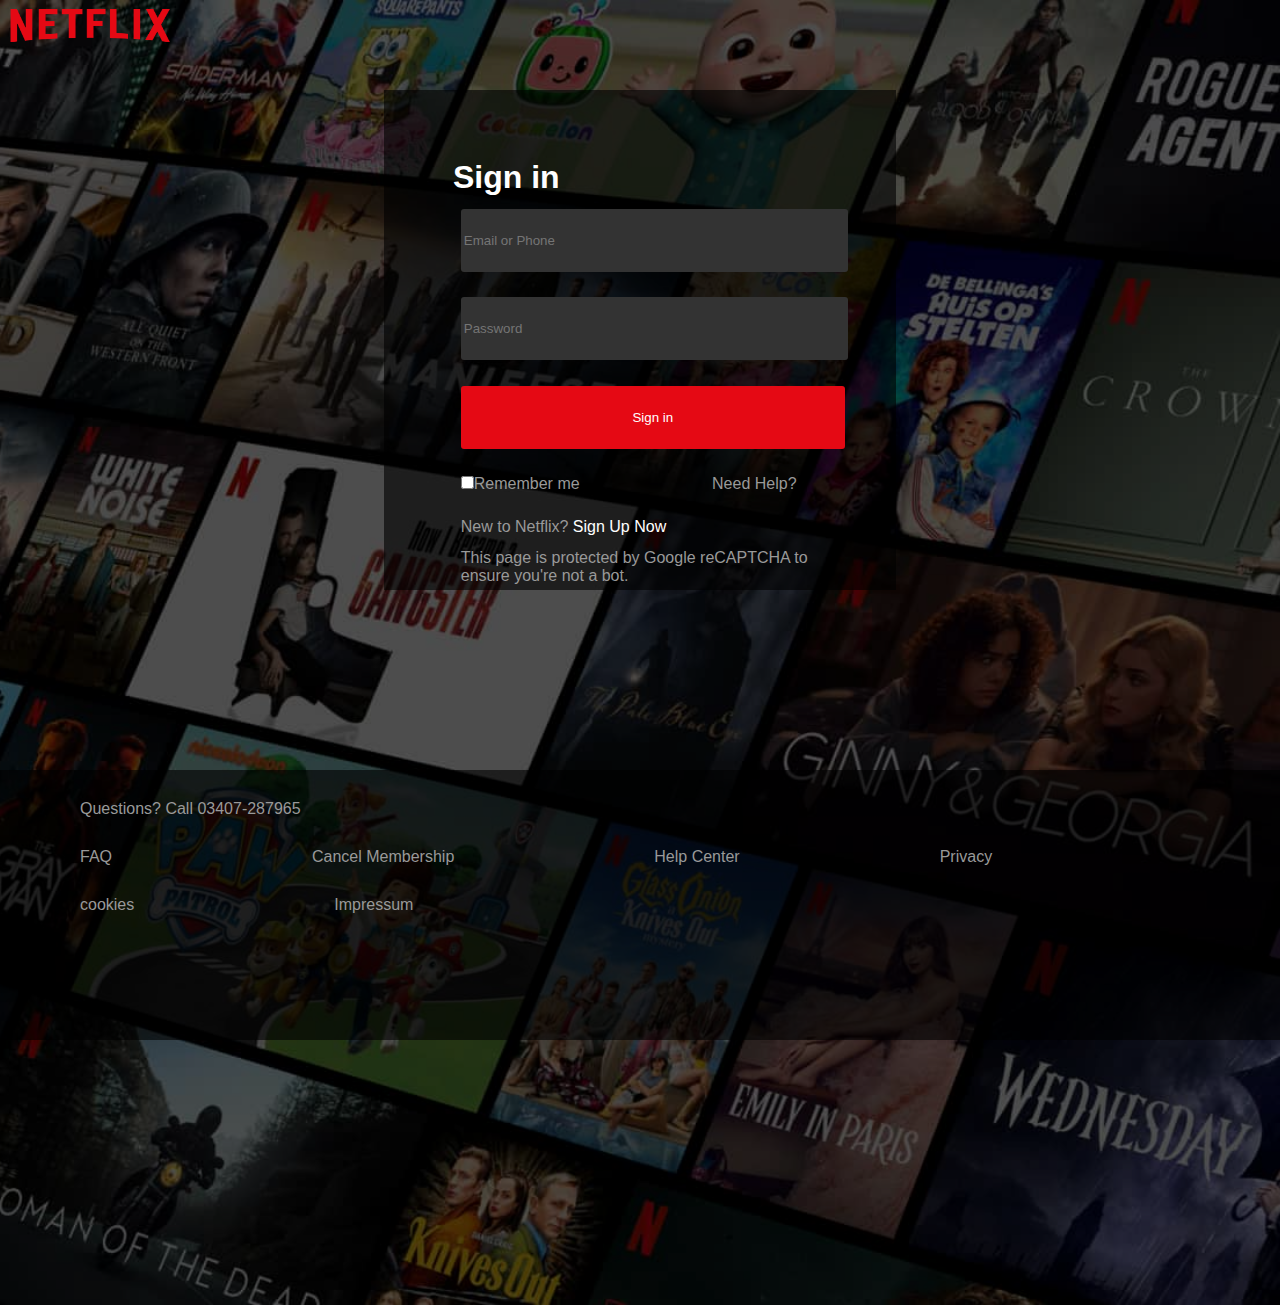
<file: index.html>
<!DOCTYPE html>
<html lang="en">
<head>
    <meta charset="UTF-8">
    <meta http-equiv="X-UA-Compatible" content="IE=edge">
    <meta name="viewport" content="width=device-width, initial-scale=1.0">
    <title>Document</title>
    <link rel="stylesheet" href="style.css">
</head>
<body>
    <header class="showcase">
        <div class="showcase-top">
            <img id="logo-img"src="logo.png" alt="">
        </div>
        <div class="showcase-content">
            <div class="on">
            <h1>Sign in</h1>
            <div class="logo">
                <input class="login"type="email" placeholder="Email or Phone">
            </div>
            <div class="logo">
                <input class="login"type="password" placeholder="Password">
            </div>
            <div class="logo">
                <button id="submit">Sign in</button>
            </div>
            <div class="logo">
                
                <span class="span-one"><input class="check" type="checkbox">Remember me </span>
                <span>Need Help?</span>
                
            </div>
            <div class="logo">
                <span>New to Netflix? <a href="">Sign Up Now</a></span>
            </div>
            <div class="logos">
                <p>This page is protected by Google reCAPTCHA to ensure you're not a bot. </p>
            </div>
        
        </div></div>
        <div class="foot">
        <footer>
            <p>Questions? Call 03407-287965</p>
            
            <div class="para">
            <p>FAQ</p>
            <p>Cancel Membership</p>
            <p>Help Center</p>
            <p>Privacy</p>
           
            </div>
            <div class="para">
                
                <p>cookies</p>
                <p>Impressum</p>
            </div>
        </footer>
        </div>
    </header>
    
</body>
</html>
</file>
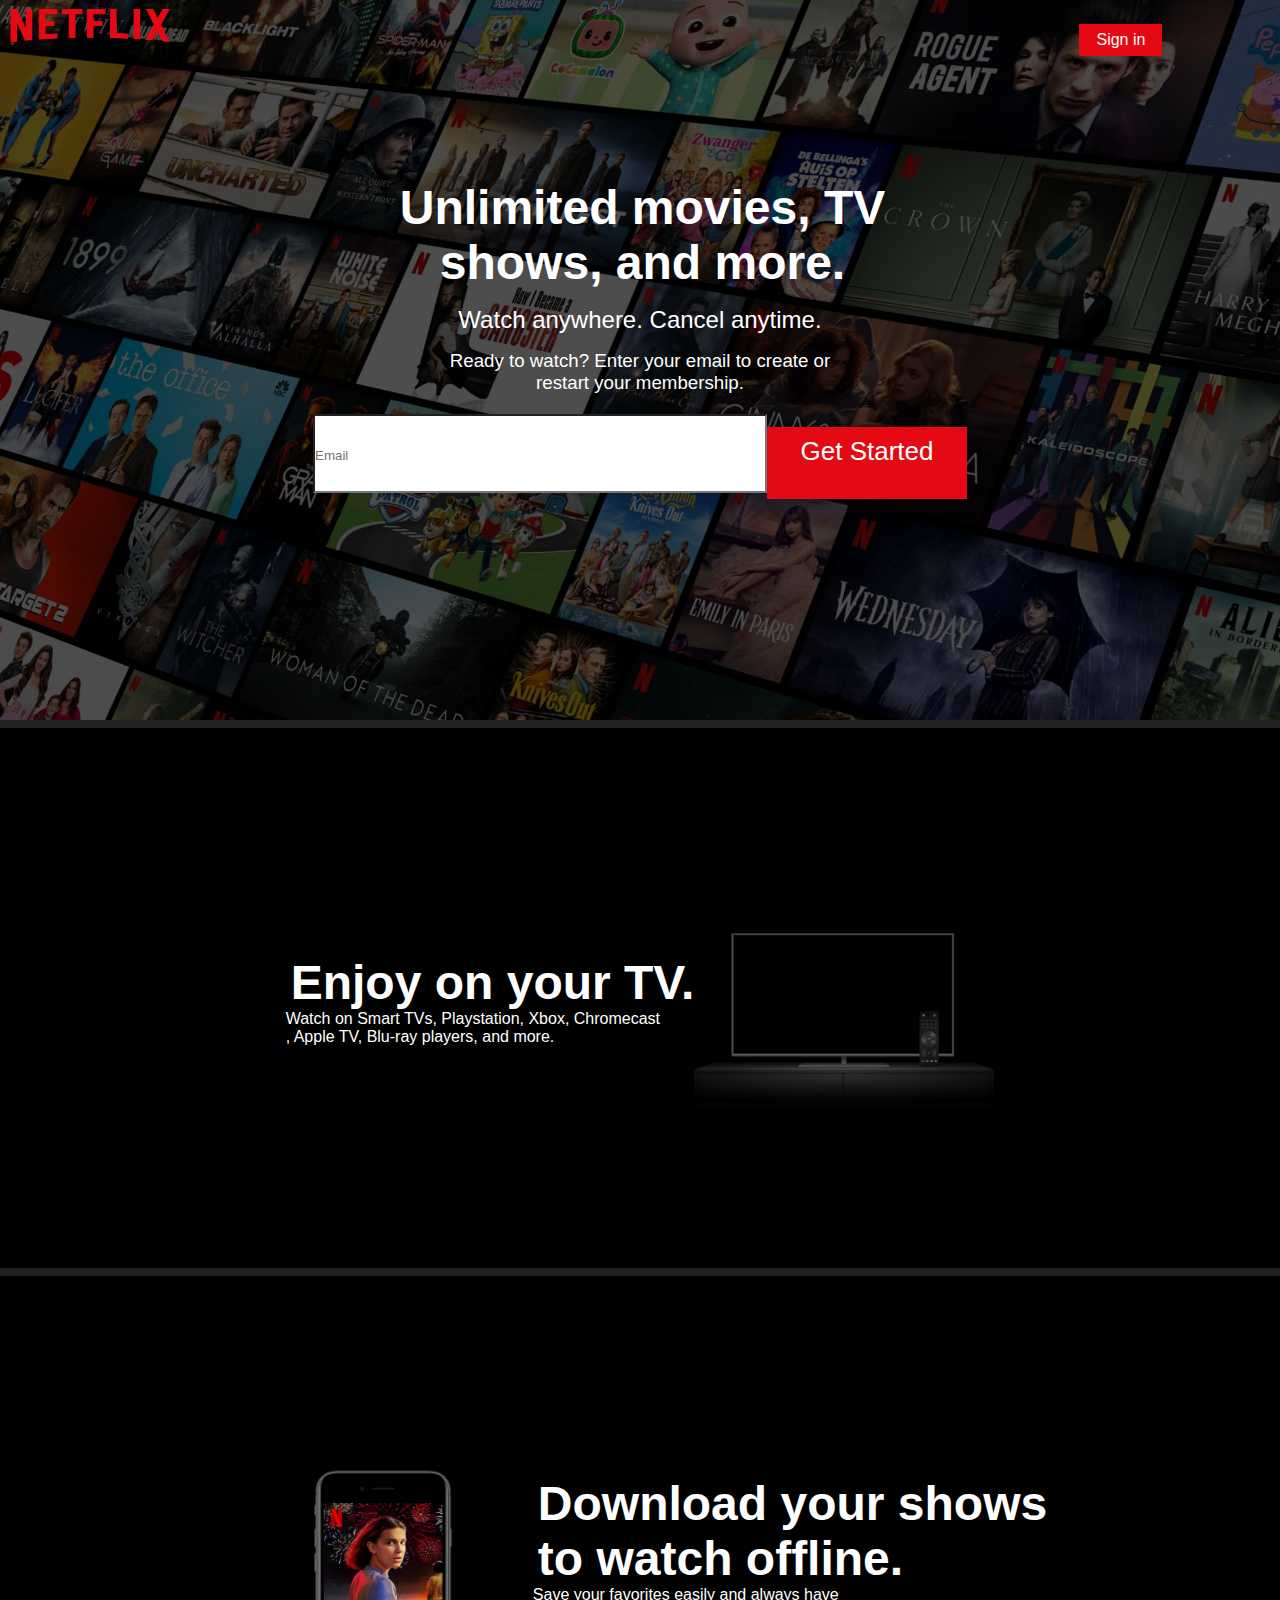
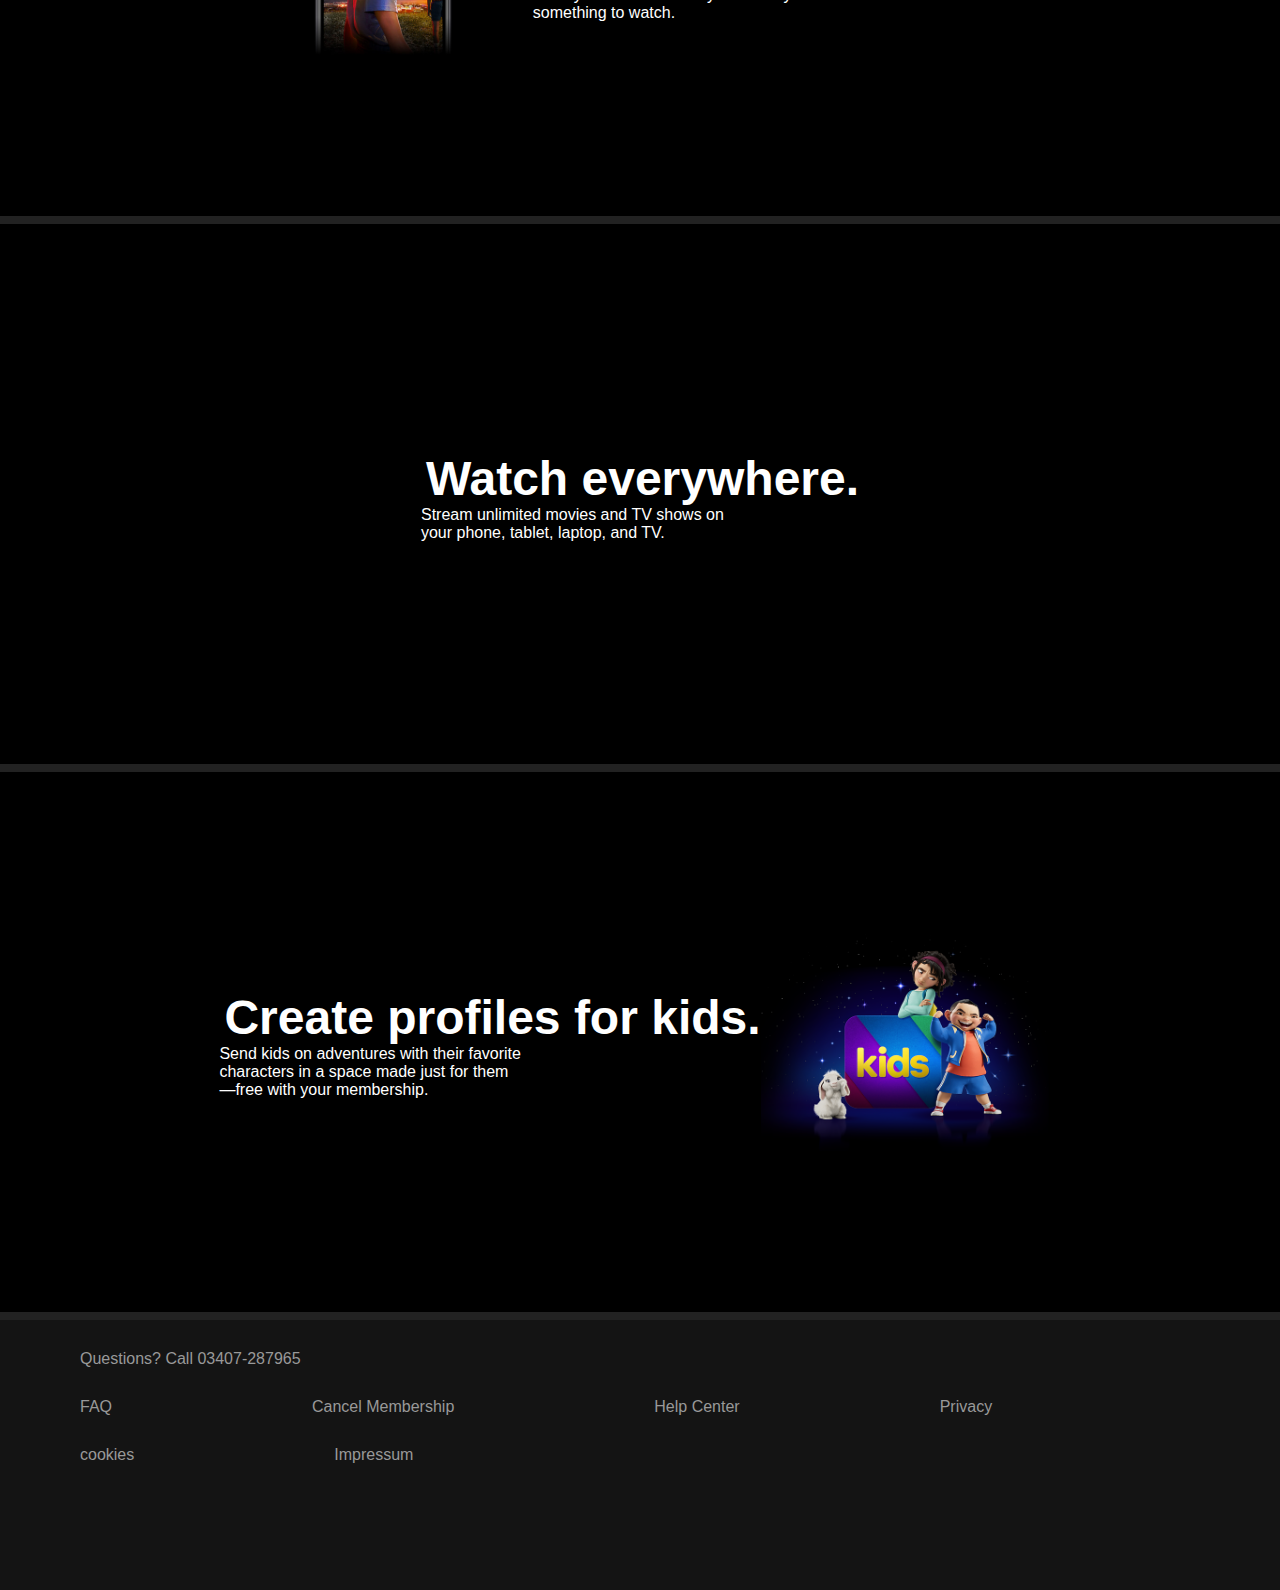
<file: home/index.html>
<!DOCTYPE html>
<html lang="en">
<head>
    <meta charset="UTF-8">
    <meta http-equiv="X-UA-Compatible" content="IE=edge">
    <meta name="viewport" content="width=device-width, initial-scale=1.0">
    <title>Document</title>
    <link rel="stylesheet" href="/style.css">
    <link rel="stylesheet" href="style.css">
</head>
<body>
    <header class="showcase">
        <div class="showcase-top">
            <img id="logo-img"src="/logo.png" alt="">
            <button id="sign--in"><a href="/index.html">Sign in</a></button>
        </div>
        <div class="showcase-content-home">
        <h1>Unlimited movies, TV <br>shows, and more.</h1>
        <h2>Watch anywhere. Cancel anytime.</h2>
        <h3>Ready to watch? Enter your email to create or <br>restart your membership.</h3>
        <div class="omo"><input class="homo" type="email" name="email" id="emailo" placeholder="Email"><button id="start">Get Started</button></div>
        
        </div>
    </header>
    <div class="mainn">
        <div class="one">
        <div><h1>Enjoy on your TV.</h1>
            <p>Watch on Smart TVs, Playstation, Xbox, Chromecast <br>, Apple TV, Blu-ray players, and more.</p></div><img class="goody" src="/tv.png" alt="">

        </div>
        <div class="one">
            <img class="goody" src="/mobile-0819.jpg" alt=""><div><h1>Download your shows<br> to watch offline.</h1>
                <p>Save your favorites easily and always have<br> something to watch.</p></div>
    
            </div>
            <div class="one">
                <div><h1>Watch everywhere.</h1>
                    <p>Stream unlimited movies and TV shows on<br> your phone, tablet, laptop, and TV.</p></div>
        
                </div>
                <div class="one">
                    <div><h1>Create profiles for kids.</h1>
                        <p>Send kids on adventures with their favorite<br> characters in a space made just for them<br>—free with your membership.</p></div><img class="goody" src="/kids.png" alt="">
            
                    </div>
    </div>
        

        <div class="foot">
        <footer>
            <p>Questions? Call 03407-287965</p>
            
            <div class="para">
            <p>FAQ</p>
            <p>Cancel Membership</p>
            <p>Help Center</p>
            <p>Privacy</p>
           
            </div>
            <div class="para">
                
                <p>cookies</p>
                <p>Impressum</p>
            </div>
        </footer>
        </div>

</body>
</html>
</file>
<file: style.css>
*{
    /* box-sizing: border-box; */
    padding: 0;
    margin: 0;
}
body{
    font-family: 'Arial';
    background: #333;
    color: #999;
    width: 100vw;
    max-width:100vw;



}
input[type=checkbox] {
    accent-color: red;
  }
ul{
    list-style: none;
}
h1{
    color: white;
    z-index: 4;
    margin-top: 5px;
    margin-left: 5px;
}
img{
    width: 100%;
}
.showcase{
    width: 100vw;
    height: 145vh;
    max-height: 145vh;
    position: relative;
    background: url('/bggg.jpg') no-repeat center center/cover ;

}
.showcase::after{
    content: '';
    position: absolute;
    top: 0;
    left: 0;
    width: 100vw;
    height: 100%;
    z-index: 1;
    background: rgba(0, 0, 0, 0.6);
}
.showcase-top{
    position: relative;
    margin-left: 0;
    height: 90px;
    z-index: 2;

}
.showcase-top img{
    width: 170px;
    margin-top: 5px;
    margin-left: 5px;

}


#logo-img{
    width: 170px;
    height: 40px;
 

}
.showcase-content{

    position: relative;
    z-index: 3;
    margin-left: 30vw;
    margin-right: 30vw;
    height: 500px;
    background-color: rgba(0, 0, 0,0.6);
    margin-bottom: 20vh;

}
.on{
    padding: 5vw;
}
.logo{
    padding: 1vw;
}
input.login{
    width: 30vw;
    height: 7vh;
    color: white;
    background-color: #333;
    border: none;
    text-align: left;
    padding-left: 3px;
    border-radius: 3px;
}
button#submit{
    width: 30vw;
    height: 7vh;
    color: white;
    background-color: #e50914;
    border: none;
    border-radius: 3px;
}
input.check{
    color: #333;
    

}
a{
    color: white;
    text-decoration: none;
}
span.span-one{
    margin-right: 10vw;
}
.logos{
    margin-left: 1vw;
    margin-right: 1vw;
}
footer{
    background: rgba(0, 0, 0, 0.6);
    width: 100%;
    height: 30vh;
    z-index: 7;
    display: table-row;

}
.foot{
    display: flex;
    
}
footer p{
    position: relative;
    left: 80px;
    top:30px
}
.para{
    display: flex;
    flex-direction: row;
  
}
div.para{
    position: relative;
    top: 30px;
    right: 80px;
    margin-left: 80px;
}
div.para p{
    margin-right: 200px;
    margin-bottom:30px;
}
</file>
<file: home/style.css>
body{
    max-width: 100vw;
}

.showcase-content-home{
    text-align: center;
    margin-top: 10vh;
}
body{
    height: 200vh;
}
h1{
    font-size: xxx-large;
    z-index: 10;
    position: relative;
}
h2,h3{
    z-index: 10;
    position: relative;
    color: white;



}
header{
    border-bottom: 8px solid #222;
}
.showcase{
    height: 80vh;
}
h2{
    font-weight:normal;
    margin: 1rem auto;
}
h3{
    font-weight: lighter;
    padding-bottom: 20px;
}
button#sign--in{
    position: relative;
    left: 900px;
    color: white;
    background-color: #e50914;
    border: none;
    font-size: 1rem;
font-weight: 400;
line-height: normal;
padding: 7px 17px;
}

input.homo{
    height: 8vh;
    width: 450px;
    color: black;
    background-color: white;
    z-index: 100;
    position: relative;
    padding-top: 3px;

}
button#start{
    height: 8vh;
    width: 450px;
    color: white;
    background-color: #e50914;
    font-size: 1.625rem;
    width: 200px;
position: relative;
z-index: 101;
border: none;
padding-bottom: 47px;
padding-top: 9px;
}
.mainn{
    color: white;
    background-color: black;
}
img.goody{
    height: 217px;
    width: 300px;
}
.one{
    height: 60vh;
    display: flex;
    align-items: center;
    justify-content: center;
    border-bottom: 8px solid #222;
}
</file>
